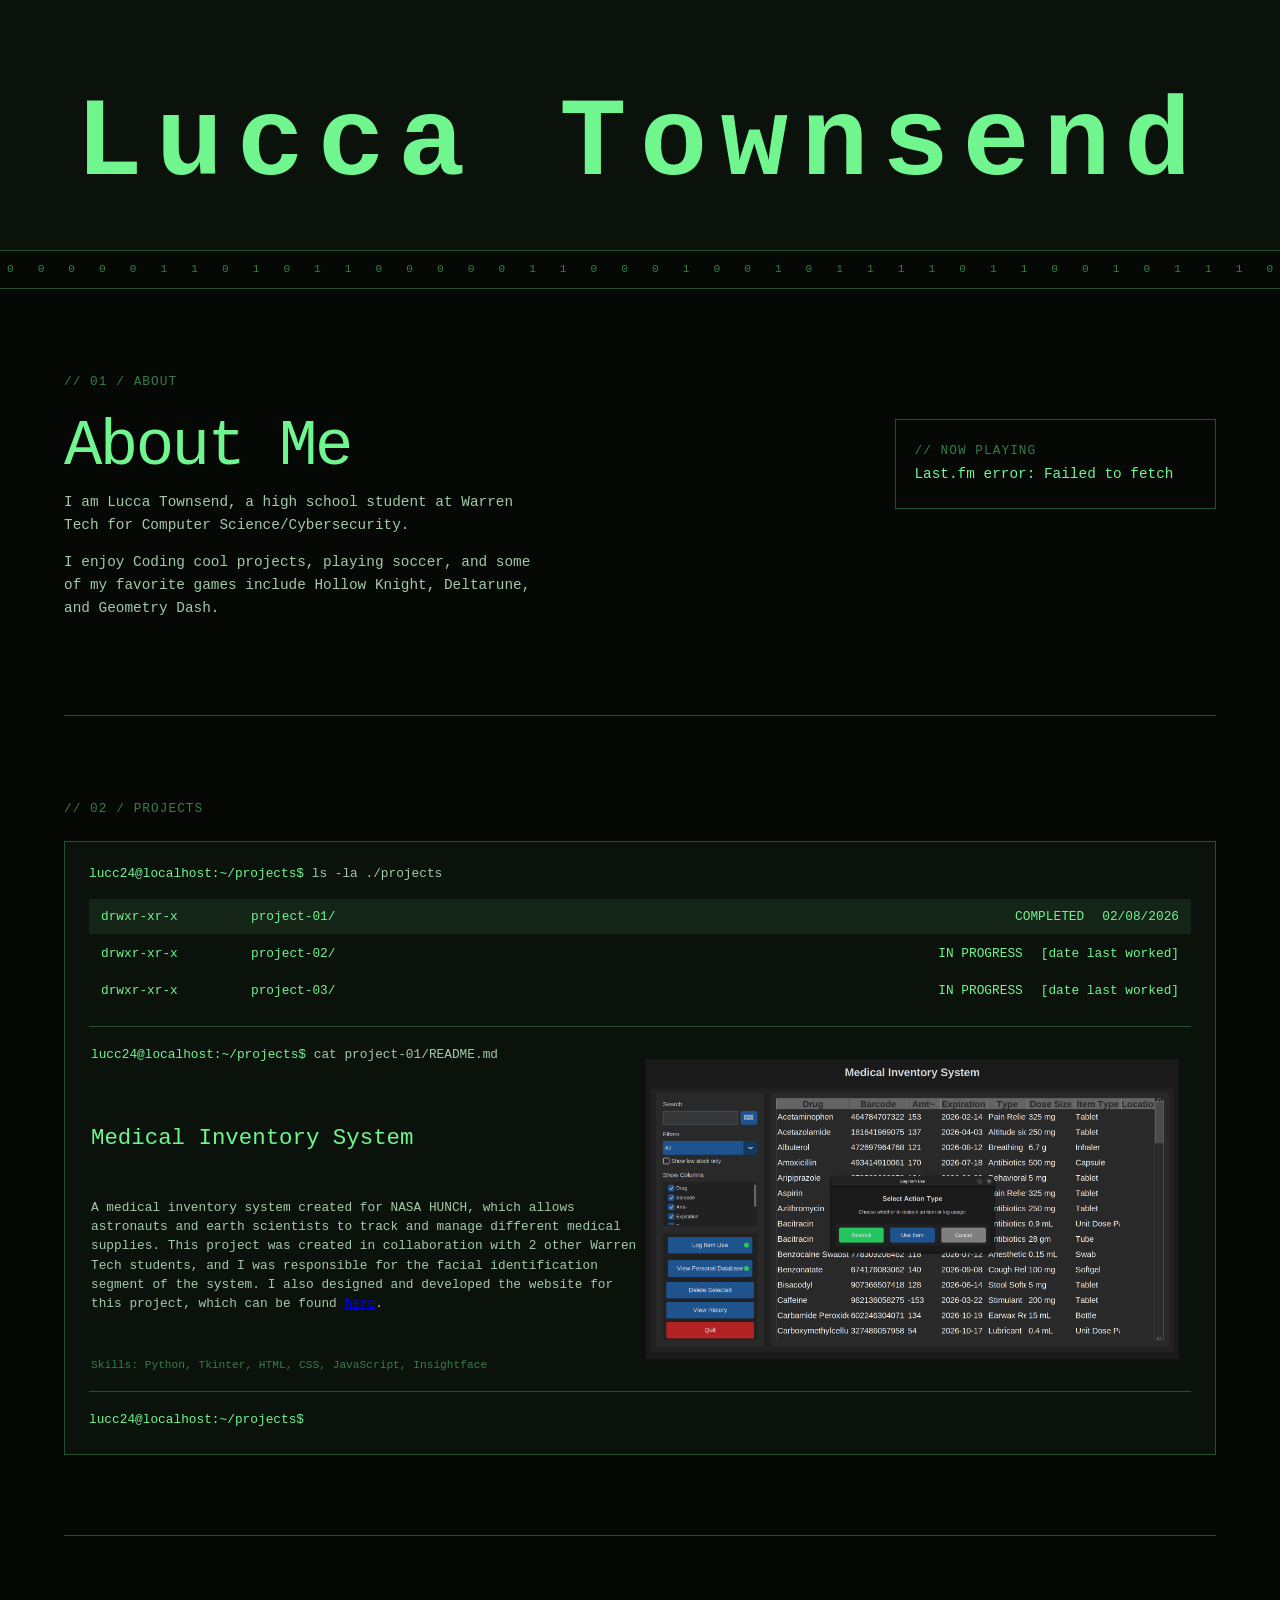
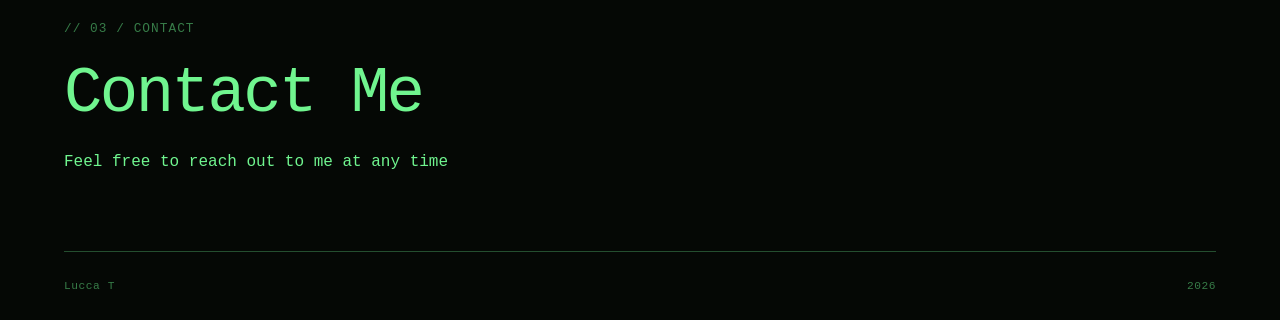
<file: index.html>
<!DOCTYPE html>
<html lang="en">
    <head>
        <meta charset="UTF-8">
        <meta name="viewport" content="width=device-width, initial-scale=1.0">
        <title>Lucca Townsend</title>
        <link rel="stylesheet" href="style.css">
    </head>
    <body>
        <header class="site-header">
            
            <h1>Lucca Townsend</h1>
        </header>

        <div class="binary-slider"></div>

        <main>
            <section class="about-section">
                <p class="section-label">// 01 / ABOUT</p>
                <div class="about-text">
                    <h2>About Me</h2>
                    <p>I am Lucca Townsend, a high school student at Warren Tech for Computer Science/Cybersecurity.</p>
                    <p>I enjoy Coding cool projects, playing soccer, and some of my favorite games include Hollow Knight, Deltarune, and Geometry Dash.</p>
                </div>
                <div class="image-box">
                    <p class="section-label">// NOW PLAYING</p>
                    <div id="lastfm-status" >Loading recent track...</div>
                    <a id="lastfm-link" href="#" target="_blank" rel="noreferrer"></a>
                </div>
            </section>

            <section class="work-section">
                <div class="work-heading">
                    <p class="section-label">// 02 / PROJECTS</p>

                </div>
                <div class="project-terminal">
                    <p class="terminal-command"><span class="prompt">lucc24@localhost:~/projects$</span> ls -la ./projects</p>
                    <div class="project-list">
                        <button class="project-entry active" type="button" data-project="01">
                            <span>drwxr-xr-x</span>
                            <span></span>
                            <strong>project-01/</strong>
                            <span>COMPLETED</span>
                            <span>02/08/2026</span>
                        </button>
                        <button class="project-entry" type="button" data-project="02">
                            <span>drwxr-xr-x</span>
                            <span></span>
                            <strong>project-02/</strong>
                            <span>IN PROGRESS</span>
                            <span>[date last worked]</span>
                        </button>
                        <button class="project-entry" type="button" data-project="03">
                            <span>drwxr-xr-x</span>
                            <span></span>
                            <strong>project-03/</strong>
                            <span>IN PROGRESS</span>
                            <span>[date last worked]</span>
                        </button>
                    </div>
                    <div class="project-detail">
                        <p class="terminal-command"><span class="prompt">lucc24@localhost:~/projects$</span> cat project-01/README.md</p>
                        <h3>Medical Inventory System</h3>
                        <p class="project-description">A medical inventory system created for NASA HUNCH, which allows astronauts and earth scientists to track and manage different medical supplies. This project was created in collaboration with 2 other Warren Tech students, and I was responsible for the facial identification segment of the system. I also designed and developed the website for this project, which can be found <a href="https://dylansoule.github.io/Medical-Inventory-System-NASA-Hunch-25-26/">here</a>.</p>
                        <p class="project-skills">Skills: Python, Tkinter, HTML, CSS, JavaScript, Insightface</p>
                        <img src="newer_ui.png" alt="Project UI">
                        </a>
                    </div>
                    <div class="terminal-input-line">
                        <span>lucc24@localhost:~/projects$</span>
                        <input id="terminal-input" type="text">
                    </div>
                </div>
            </section>

            <section class="closing-section">
                <p class="section-label">// 03 / CONTACT</p>
                <h2>Contact Me</h2>
                <p class="contact-text">Feel free to reach out to me at any time</p>
            </section>
        </main>

        <footer>
            <span>Lucca T</span>
            <span>2026</span>
        </footer>
        <script>
            const binaryBar = document.querySelector('.binary-slider');
            const digitCount = 50;

            for (let index = 0; index < digitCount; index += 1) {
                const digit = document.createElement('span');
                digit.textContent = Math.random() > 0.5 ? '1' : '0';
                binaryBar.append(digit);
            }

            setInterval(() => {
                const digits = binaryBar.children;
                const digit = digits[Math.floor(Math.random() * digits.length)];
                digit.textContent = digit.textContent === '0' ? '1' : '0';
            }, 40);

            const projectDetails = {
                '01': {
                    name: 'Medical Inventory System',
                    description: 'A medical inventory system created for NASA HUNCH, which allows astronauts and earth scientists to track and manage different medical supplies. This project was created in collaboration with 2 other Warren Tech students, and I was responsible for the facial identification segment of the system. I also designed and developed the website for this project, which can be found <a href="https://dylansoule.github.io/Medical-Inventory-System-NASA-Hunch-25-26/">here</a>.',
                    Skills: 'Python, Tkinter, HTML, CSS, JavaScript, Insightface',
                },
                '02': {
                    name: 'Project 2',
                    description: 'Project description goes here. ',
                    Skills: 'skills here',
                },
                '03': {
                    name: 'Project 3',
                    description: 'Project description goes here. ',
                    Skills: 'skills here',
                }
            };

            const projectEntries = document.querySelectorAll('.project-entry');
            const projectDetail = document.querySelector('.project-detail');

            projectEntries.forEach((entry) => {
                entry.addEventListener('click', () => {
                    const project = projectDetails[entry.dataset.project];

                    projectEntries.forEach((item) => {
                        const isActive = item === entry;
                        item.classList.toggle('active', isActive);
                    });

                    projectDetail.innerHTML = `
                        <p class="terminal-command"><span class="prompt">lucc24@localhost:~/projects$</span> cat project-${entry.dataset.project}/README.md</p>
                        <h3>${project.name}</h3>
                        <p class="project-description">${project.description}</p>
                        <p class="project-skills">Skills: ${project.Skills} </p>
                    `;
                });
            });

            const lastFmUsername = 'Lucc33';
            const lastFmApiKey = '7d7efadd2c796d8914ab1cd58b5594a8';
            const lastFmStatus = document.querySelector('#lastfm-status');
            const lastFmLink = document.querySelector('#lastfm-link');

            async function loadLastFmTrack() {
                if (lastFmUsername === 'YOUR_LASTFM_USERNAME' || lastFmApiKey === 'YOUR_LASTFM_API_KEY') {
                    return;
                }

                const params = new URLSearchParams({
                    method: 'user.getrecenttracks',
                    user: lastFmUsername,
                    api_key: lastFmApiKey,
                    format: 'json',
                    limit: '1'
                });

                try {
                    const response = await fetch(`https://ws.audioscrobbler.com/2.0/?${params}`);
                    const data = await response.json();

                    if (data.error) {
                        throw new Error(data.message);
                    }

                    const track = data.recenttracks?.track?.[0];

                    if (!track) {
                        throw new Error('No recent track');
                    }

                    const isPlaying = track['@attr']?.nowplaying === 'true';
                    lastFmStatus.textContent = `${isPlaying ? 'Playing' : 'Last played'}: ${track.name}`;
                    lastFmLink.textContent = `${track.artist['#text']} / ${track.album['#text']}`;
                    lastFmLink.href = track.url;
                } catch (error) {
                    lastFmStatus.textContent = `Last.fm error: ${error.message}`;
                }
            }

            loadLastFmTrack();
            setInterval(loadLastFmTrack, 30000);

        </script>
    </body>
</html>
</file>
<file: style.css>
* {
    box-sizing: border-box;
}

body {
    background-color: #050805;
    color: #70f58f;
    font-family: "Courier New", monospace;
    margin: 0;
}

.site-header {
    background-color: #0b120c;
    border-bottom: 1px solid #244e2f;
    padding: 20px 5vw 36px;
}



footer,
.work-heading {
    align-items: center;
    display: flex;
    justify-content: space-between;
}

.topline,
footer {
    color: #377c48;
    font-size: 0.7rem;
    letter-spacing: 0.05em;
}

h1 {
    animation: expand-kerning 1.5s cubic-bezier(0.22, 1, 0.36, 1) both;
    font-size: 7rem;
    letter-spacing: 0.12em;
    line-height: 0.9;
    margin: 75px 0 18px;
    text-align: center;
}

@keyframes expand-kerning {
    from {
        letter-spacing: -0.45em;
        opacity: 0;
    }
    to {
        letter-spacing: 0.12em;
        opacity: 1;
    }
}


.binary-slider {
    align-items: center;
    background-color: #050805;
    border-bottom: 1px solid #244e2f;
    display: flex;
    gap: clamp(8px, 2vw, 24px);
    height: 38px;
    justify-content: center;
    overflow: hidden;
    padding: 0 12px;
}

.binary-slider span {
    color: #377c48;
    flex: 0 0 auto;
    font-size: 0.7rem;
    line-height: 1;
}

main {
    margin: 0 5vw;
}

.about-section,
.work-section,
.closing-section {
    border-bottom: 1px solid #244e2f;
    padding: 80px 0;
}

.about-section {
    display: grid;
    gap: 30px;
    grid-template-columns: 1fr 0.4fr;
    grid-template-rows: auto auto;
}

.section-label {
    grid-column: 1/3;
    grid-row: 1/2;
    color: #377c48;
    font-size: 0.8rem;
    letter-spacing: 0.08em;
    margin: 5px 0 0;
    text-transform: uppercase;
}

.work-heading p {
    grid-column: 1/3;
    grid-row: 2/3;
    color: #377c48;
    font-size: 0.8rem;
    letter-spacing: 0.08em;
    margin: 5px 0 0;
    text-transform: uppercase;
}

.about-text {
    grid-column: 1/2;
    grid-row: 2/3;
}

h2 {
    font-size: 4rem;
    font-weight: normal;
    letter-spacing: -0.04em;
    line-height: 0.9;
    margin: 0;
}

.about-text p,
.contact-description {
    text-align: left;
    color: #a4c9aa;
    font-size: 0.9rem;
    line-height: 1.6;
    max-width: 480px;
}

.image-box {
    align-self: start;
    border: 1px solid #244e2f;
    display: flex;
    flex-direction: column;
    gap: 6px;
    padding: 18px;
}

#lastfm-status {
    font-size: 0.9rem;
    line-height: 1.4;
}

#lastfm-link {
    color: #a4c9aa;
    font-size: 0.75rem;
    line-height: 1.4;
}



.work-heading {
    margin-bottom: 25px;
}

.project-terminal {
    background-color: #0b120c;
    border: 1px solid #244e2f;
    margin: 0 auto;
    max-width: 100%;
    padding: 24px;
}

.terminal-command {
    color: #a4c9aa;
    font-size: 0.8rem;
    margin: 0 0 18px;
}

.prompt {
    color: #70f58f;
}

.project-list {
    border-bottom: 1px solid #244e2f;
    display: grid;
    gap: 2px;
    padding-bottom: 18px;
}

.project-entry {
    align-items: center;
    background: transparent;
    border: 0;
    color: #70f58f;
    cursor: pointer;
    display: grid;
    font: inherit;
    gap: 18px;
    grid-template-columns: 90px 24px 1fr auto auto;
    padding: 10px 12px;
    text-align: left;
    width: 100%;
}

.project-entry:hover,
.project-entry.active {
    background-color: #142518;
}

.project-entry span,
.project-entry strong {
    font-size: 0.8rem;
    font-weight: normal;
}

.project-detail {
    display: grid;
    grid-template-columns: 1fr;
    grid-template-rows: auto auto auto;
    gap: 0px;
    border-bottom: 1px solid #244e2f;
    min-height: 190px;
    padding: 20px 12px 20px 2px ;
}

.project-detail h3 {
    font-size: 1.4rem;
    font-weight: normal;
    margin: 0 0 1px;
}

.project-description {
    color: #a4c9aa;
    font-size: 0.8rem;
    line-height: 1.5;
    margin: 0 0 0px;
    max-width: 560px;
}

.project-skills {
    color: #377c48;
    font-size: 0.7rem;
    margin: 0;
}

.project-detail img {
    grid-column: 3/2;
    grid-row: 1/4;
    max-width: 100%;
    height: 300px;
    width: auto;
    margin-top: 12px;
}

.terminal-input-line {
    align-items: center;
    display: flex;
    gap: 8px;
    margin: 18px 0 0;
}

.terminal-input-line span {
    color: #70f58f;
    font-size: 0.8rem;
}

#terminal-input {
    background: transparent;
    border: 0;
    color: #70f58f;
    flex: 1;
    font: inherit;
    outline: 0;
}




.closing-section {
    align-items: end;
    display: grid;
    gap: 30px;
    grid-template-columns: 2fr 0.4fr;
    grid-template-rows: auto auto;
}

.closing-section h2 {
    grid-column: 1/3;
    grid-row: 2/3;
}

.contact-text {
    margin: 0;
}

footer {
    gap: 20px;
    margin: 28px 5vw;
}
</file>
